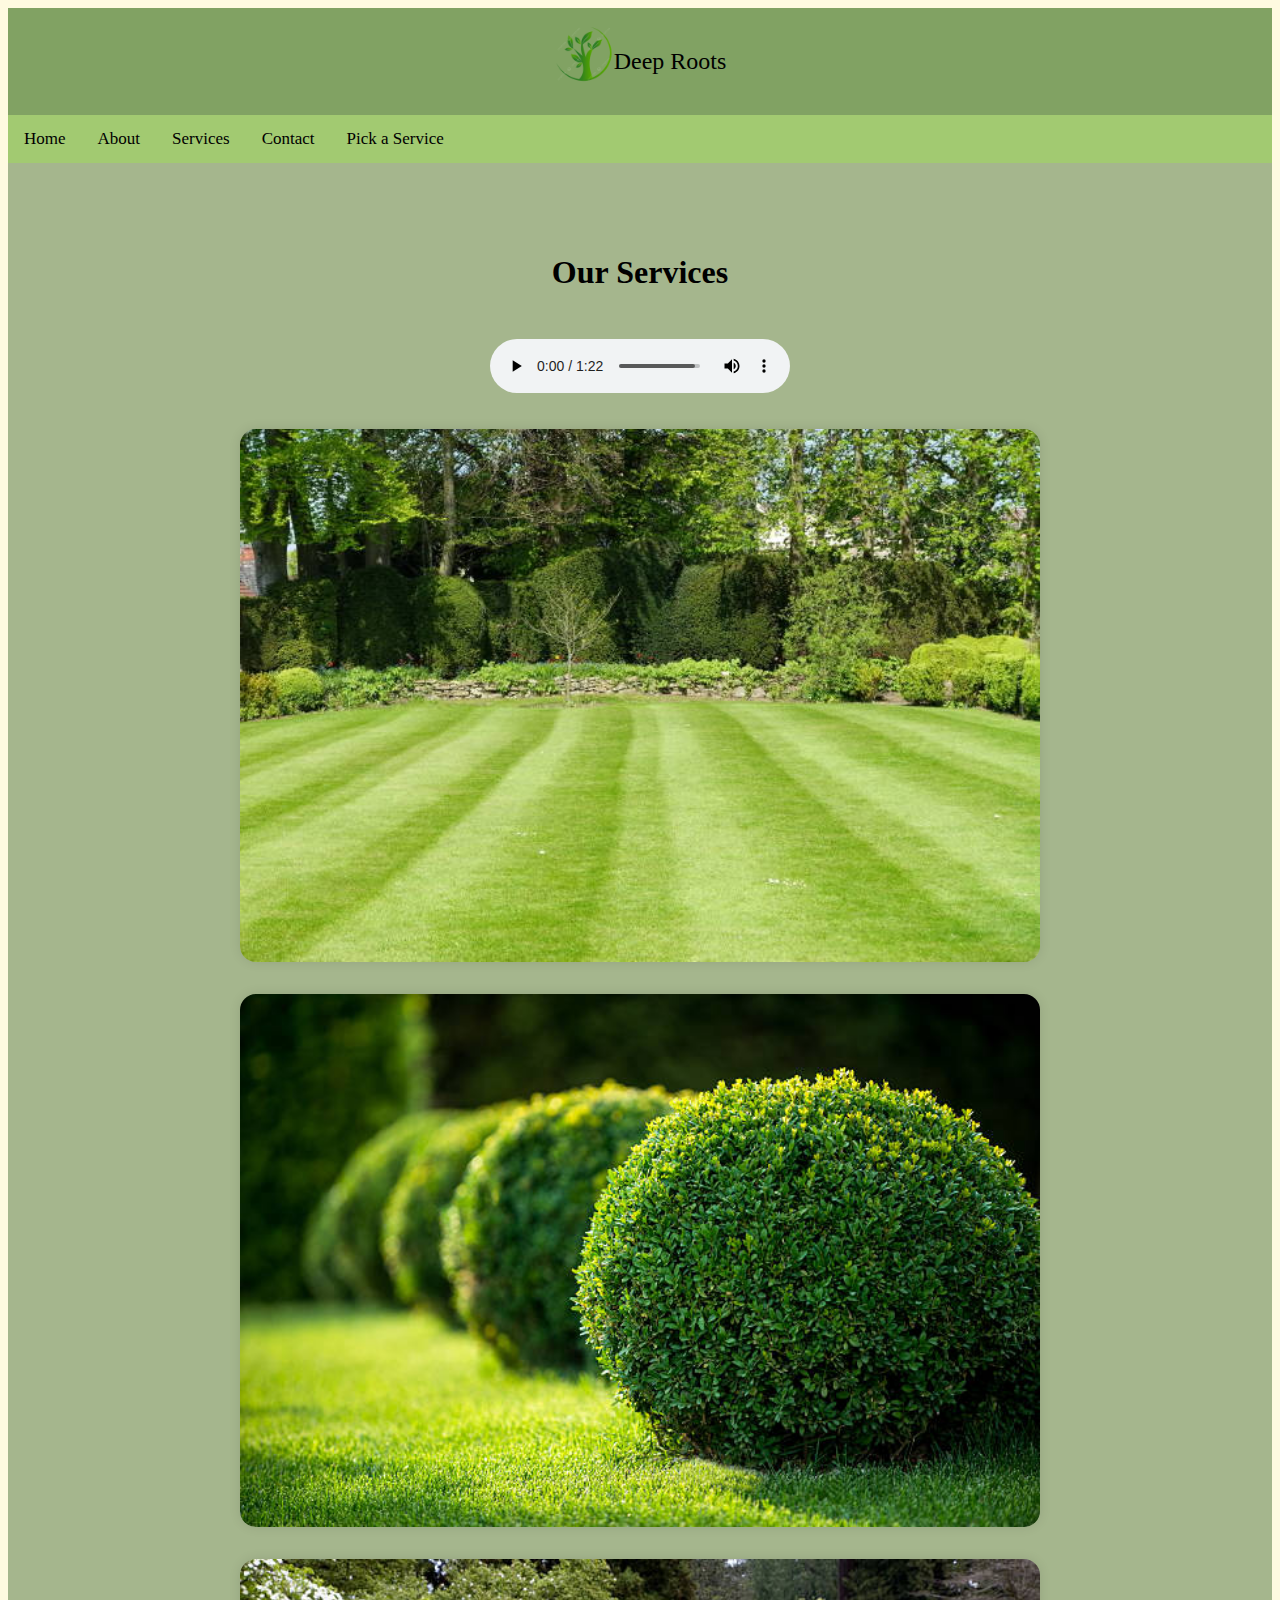
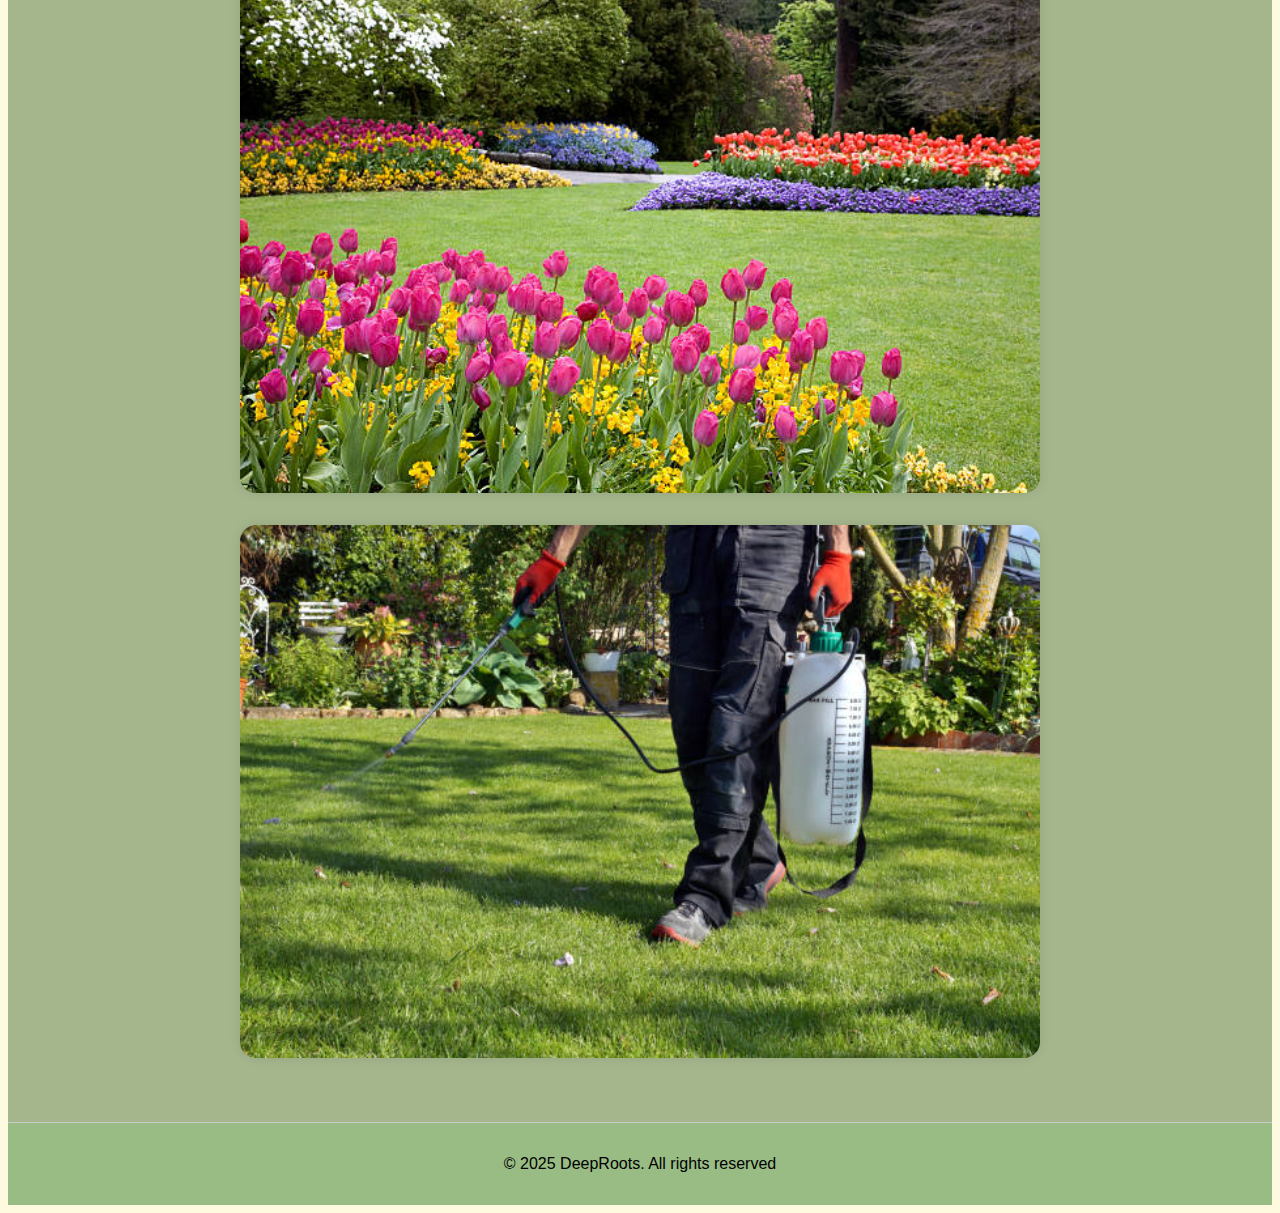
<file: index.html>
<!DOCTYPE html>
<html lang="en">
<head>
    <meta charset="UTF-8">
    <meta name="viewport" content="width=device-width, initial-scale=1.0">
    <title>DeepRoots/Services</title>
    <link rel="stylesheet" href="services.css">
</head>
<body>
    <div class="header">
        <img src="img/treeLogo.png" alt="Tree Logo" class="logo">
        <p>Deep Roots</p>
    </div>
    <!-- Navigation Bar -->
    <div class="topnav">
        <a href="https://gaunt502.github.io/Deep-Roots/">Home</a>
        <a href="https://gaunt502.github.io/Deep-Roots-About/">About</a>
        <!-- Dropdown Menu-->
        <div class="dropdown">
           <a href="https://gaunt502.github.io/Deep-Roots-Services/" class="dropbtn">
                Services
           </a>
            <div class="dropdown-content">
                <a href="#service1">Lawn Mowing</a>
                <a href="#service2">Hedges</a>
                <a href="#service3">Floral</a>
                <a href="#service4">Weed Control</a>
            </div>
        </div>
        <a href="https://gaunt502.github.io/Deep-Roots-Contact/">Contact</a>
        <a href="https://gaunt502.github.io/Deep-Roots-pick/">Pick a Service</a>
    </div>
        <main>
            <!-- The Services -->
            <section class="services">
                <h2>Our Services</h2>
                <!-- Background Music -->
                <audio id="bg-music" autoplay loop controls>
                    <source src="audio/lazy-sunday-hybridas-main-version-38210-01-22.mp3" type="audio/mpeg">
                    Your browser does not support the audio element.
                </audio>
                <div class="services-grid">
                    <div class="service-box">
                    </div>
                    <div class="service-box">
                        <img src="img/Lawnmowing.jpg" alt="Lawnmowing">
                        <div class="service-text">
                            <h3>Lawnmowing</h3>
                            <p>We offer professional lawn mowing services to keep your yard looking pristine.</p>
                        </div>
                    </div>
                    <div class="service-box">
                        <img src="img/Hedges.jpg" alt="Hedges">
                        <div class="service-text">
                            <h3>Hedges</h3>
                            <p>Our team specializes in hedge trimming and shaping for a polished look.</p>
                        </div>
                </div>
                    <div class="service-box">
                        <img src="img/Floral.jpg" alt="Floral">
                        <div class="service-text">
                            <h3>Floral</h3>
                            <p>We provide floral arrangements and planting services to beautify your space.</p>
                        </div>
                    </div>
                    <div class="service-box">
                        <img src="img/Weed Control.jpg" alt="Weed Control">
                        <div class="service-text">
                            <h3>Weed Control</h3>
                            <p>Our weed control services ensure a healthy and weed-free garden.</p>
                        </div>
                    </div>
            </section>
        </main>
        <!--Footer-->
    <footer class="copyright-footer">
        <p>&copy; 2025 DeepRoots. All rights reserved</p>
    </footer>
</body>
</html>
</file>
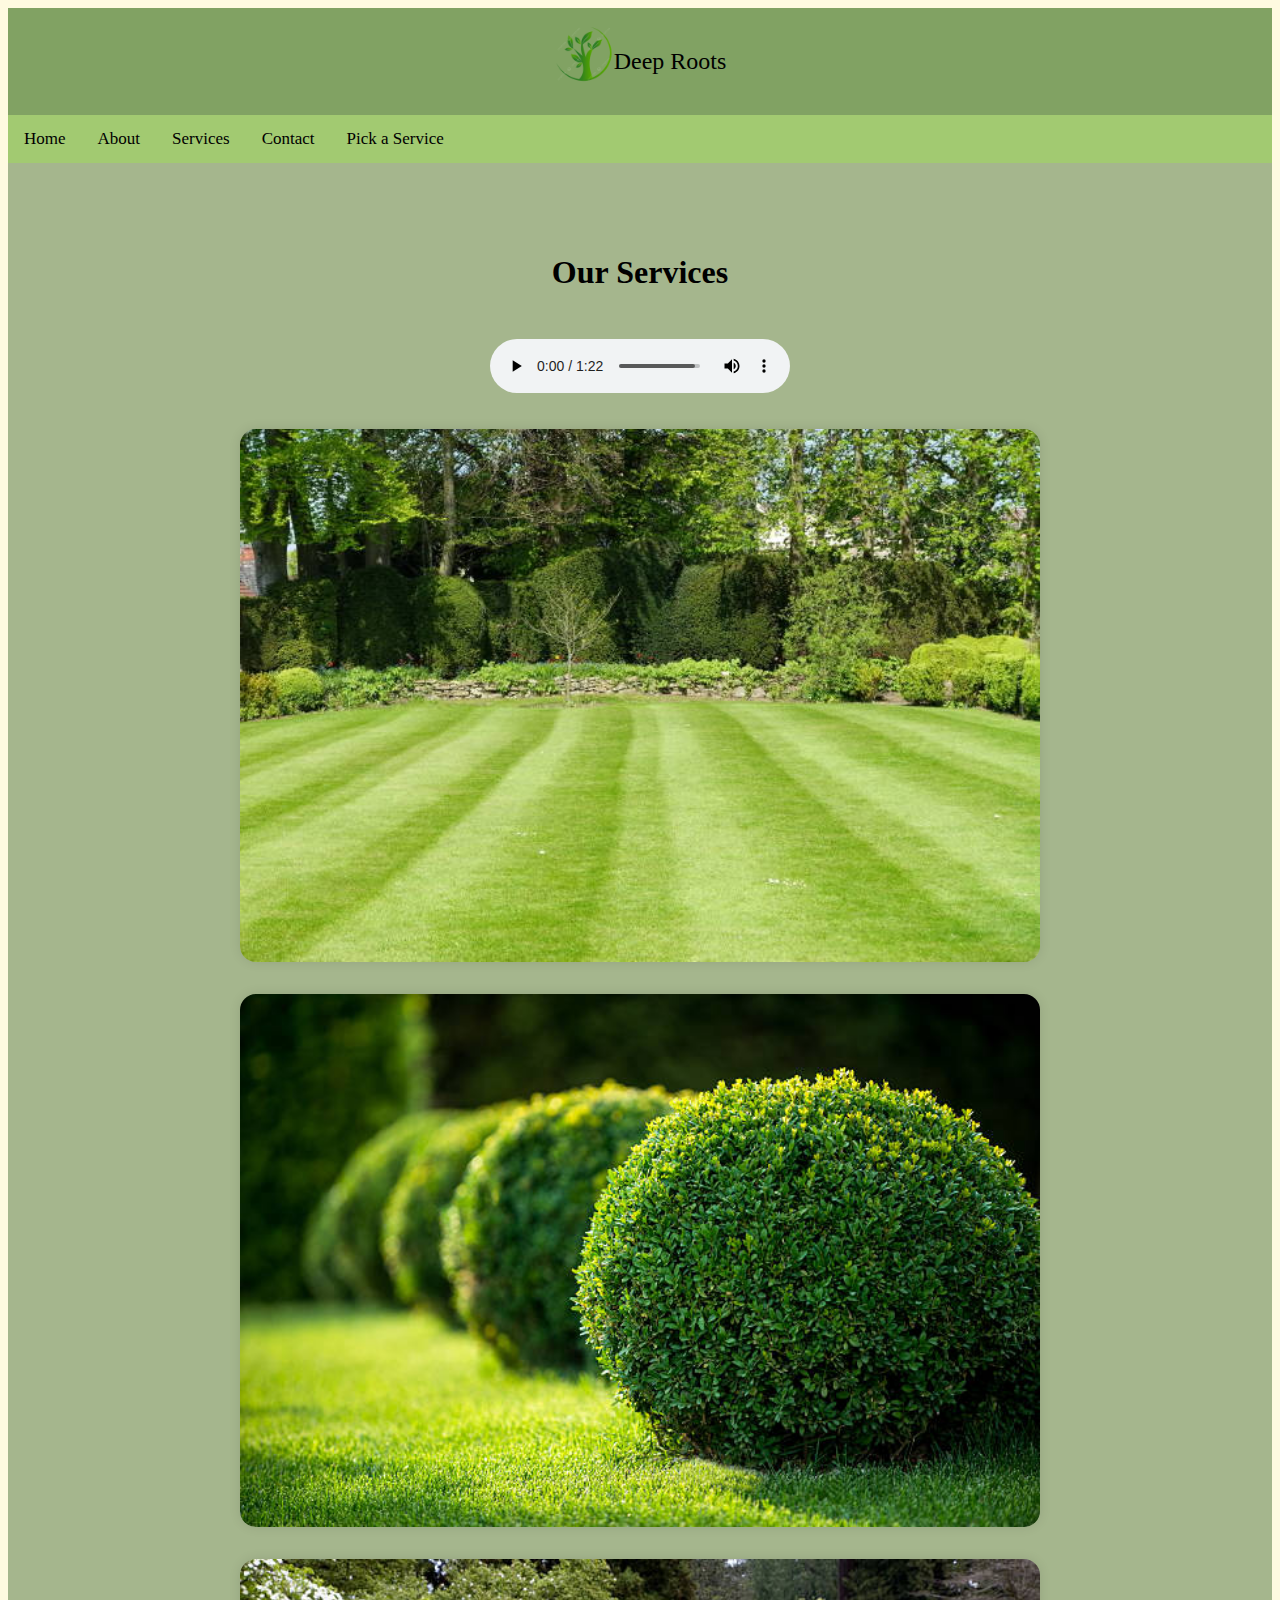
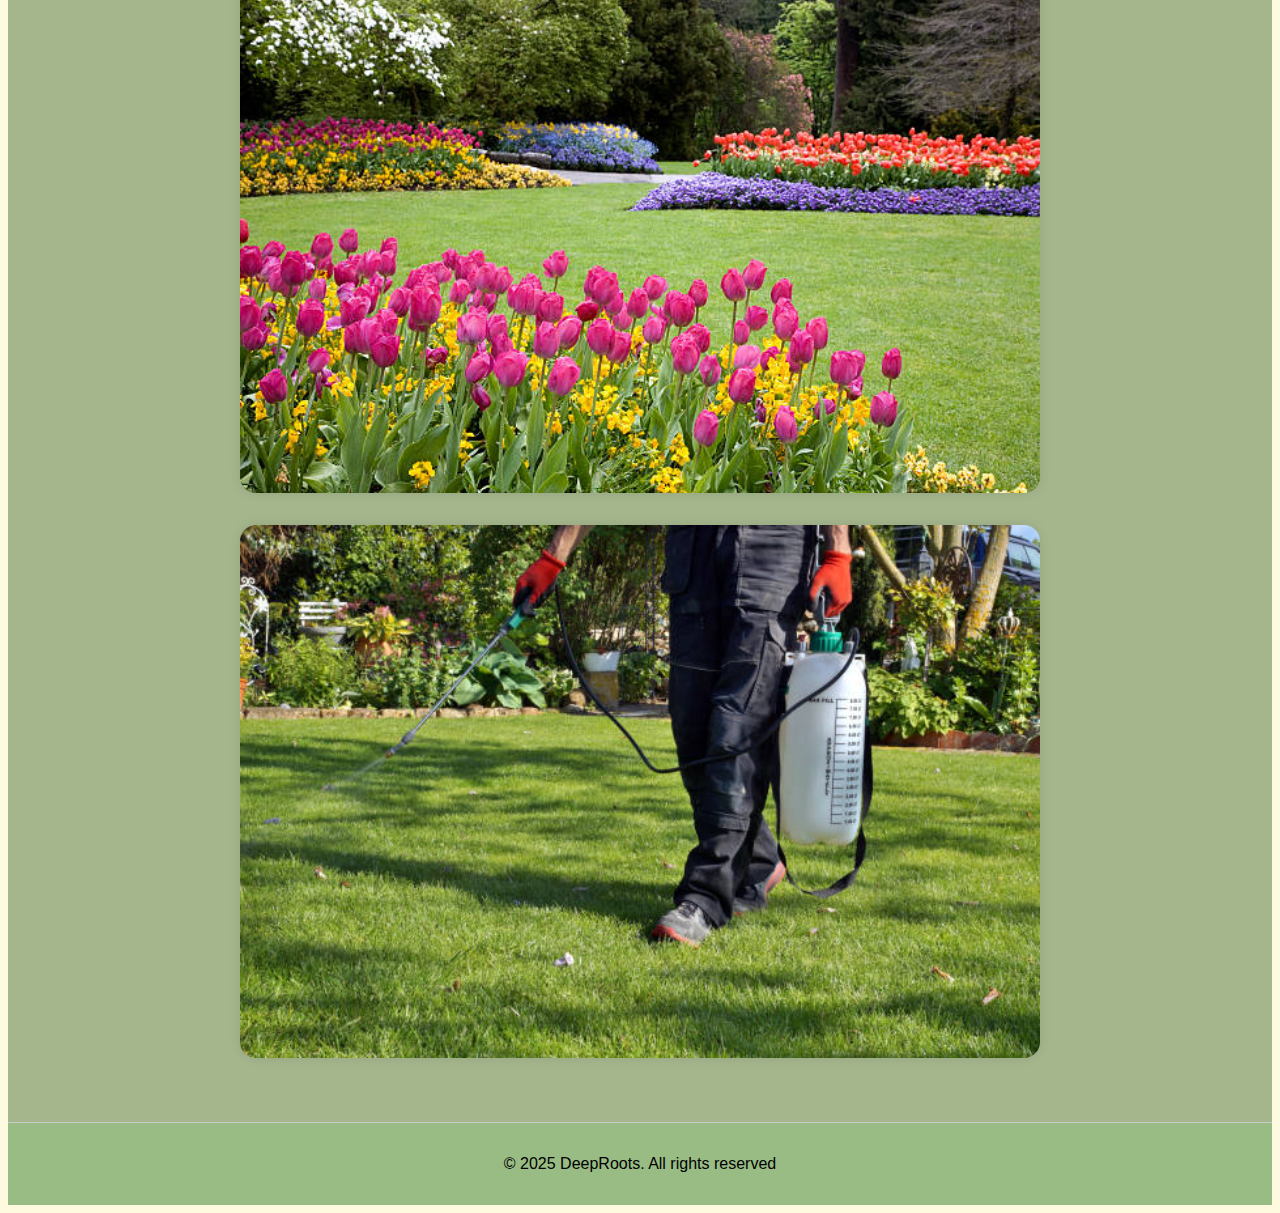
<file: services.html>
<!DOCTYPE html>
<html lang="en">
<head>
    <meta charset="UTF-8">
    <meta name="viewport" content="width=device-width, initial-scale=1.0">
    <title>DeepRoots/Services</title>
    <link rel="stylesheet" href="services.css">
</head>
<body>
    <div class="header">
        <img src="img/treeLogo.png" alt="Tree Logo" class="logo">
        <p>Deep Roots</p>
    </div>
    <!-- Navigation Bar -->
    <div class="topnav">
        <a href="#home">Home</a>
        <a href="#about">About</a>
        <!-- Dropdown Menu-->
        <div class="dropdown">
            <button class="dropbtn">Services</button>
            <div class="dropdown-content">
                <a href="#service1">Lawn Mowing</a>
                <a href="#service2">Hedges</a>
                <a href="#service3">Floral</a>
                <a href="#service4">Weed Control</a>
            </div>
        </div>
        <a href="#contact">Contact</a>
        <a href="#pick">Pick a Service</a>
    </div>
        <main>
            <!-- The Services -->
            <section class="services">
                <h2>Our Services</h2>
                <!-- Background Music -->
                <audio id="bg-music" autoplay loop controls>
                    <source src="audio/lazy-sunday-hybridas-main-version-38210-01-22.mp3" type="audio/mpeg">
                    Your browser does not support the audio element.
                </audio>
                <div class="services-grid">
                    <div class="service-box">
                    </div>
                    <div class="service-box">
                        <img src="img/Lawnmowing.jpg" alt="Lawnmowing">
                        <div class="service-text">
                            <h3>Lawnmowing</h3>
                            <p>We offer professional lawn mowing services to keep your yard looking pristine.</p>
                        </div>
                    </div>
                    <div class="service-box">
                        <img src="img/Hedges.jpg" alt="Hedges">
                        <div class="service-text">
                            <h3>Hedges</h3>
                            <p>Our team specializes in hedge trimming and shaping for a polished look.</p>
                        </div>
                </div>
                    <div class="service-box">
                        <img src="img/Floral.jpg" alt="Floral">
                        <div class="service-text">
                            <h3>Floral</h3>
                            <p>We provide floral arrangements and planting services to beautify your space.</p>
                        </div>
                    </div>
                    <div class="service-box">
                        <img src="img/Weed Control.jpg" alt="Weed Control">
                        <div class="service-text">
                            <h3>Weed Control</h3>
                            <p>Our weed control services ensure a healthy and weed-free garden.</p>
                        </div>
                    </div>
            </section>
        </main>
        <!--Footer-->
    <footer class="copyright-footer">
        <p>&copy; 2025 DeepRoots. All rights reserved</p>
    </footer>
</body>
</html>
</file>
<file: services.css>
/*Body edits*/
body{
    background-color: #FEFAE0;
}
/*The Header code for the site*/
.header{
    padding: 1rem;
    background-color:#81A263;
    display: flex;
    justify-content: center
}

.logo{
    height: 60px;
    width:auto;
    max-width: 100%;
}

.header p{
    font-family:'Yellowtail', cursive;
    font-size: 1.5rem;
}

/*The navigational bar*/
.topnav{
    background-color: #A2CA71;
    overflow: hidden;
}

.topnav a {
    float: left;
    display: block;
    color: #000;
    text-align: center;
    padding: 14px 16px;
    text-decoration: none;
    font-size: 17px;
    font-family: 'Yellowtail', cursive;
}

/*Dropdwon menu*/
.topnav .dropdown {
    float: left;
    overflow: hidden;
}

/*Dropdown Button*/
.dropdown .dropbtn {
    font-size: 17px;    
    border: none;
    outline: none;
    color: #000;
    padding: 14px 16px;
    background-color: inherit;
    font-family: 'Yellowtail', cursive;
    margin: 0;
}

/*Dropdown content*/
.dropdown-content {
    display: none;
    position: absolute;
    background-color: #f9f9f9;
    min-width: 160px;
    box-shadow: 0px 8px 16px 0px rgba(0,0,0,0.2);
    z-index: 1;
}

/*Links inside the dropdown*/
.dropdown-content a {
    float: none;
    color: black;
    padding: 12px 16px;
    text-decoration: none;
    text-align: left;
    font-family: 'Yellowtail', cursive;
}

/*Hover effect for dropdown links*/
.dropdown-content a:hover {
    background-color: #ddd;
}

/*Show the dropdown menu on hover*/
.dropdown:hover .dropdown-content {
    display: block;
}

/*Services*/
.services{
    padding: 4rem 2rem;
    background: #A5B68D;
    text-align: center;
}
.services h2{
    font-size: 2rem;
    margin-bottom: 3rem;
    font-family: "Playfair Display", serif;
}
.services-grid{
    display: flex;
    flex-direction: column;
    gap: 2rem;
    align-items: center;
}
.service-box{
    position: relative;
    overflow: hidden;
    border-radius: 1rem;
    box-shadow: 0 0 12px rgba(0, 0, 0, 0.1);
    width: 100%;
    max-width: 800px;
}
.service-box img{
    width: 100%;
    height: auto;
    display: block;
    transition: transform 0.5s ease;
}
.service-text{
    position: absolute;
    top: 0;
    left: 0;
    width: 100%;
    height: 100%;
    background: rgba(10, 10, 10, 0.7);
    color: white;
    display: flex;
    flex-direction: column;
    align-items: center;
    justify-content: center;
    opacity: 0;
    transform: translateY(20px);
    transition: opacity 0.4s ease, transform 0.4s ease;
    text-align: center;
    padding: 1rem;
}
.service-box:hover .service-text{
    opacity: 1;
    transform: translateY(0);
}
.service-box:hover img{
    transform: scale(1.05);
}

/*Music*/
#musictoggle{
    background: #41644A;
    color: white;
    border: none;
    padding: 0.5rem 1rem;
    margin-bottom: 1rem;
    border-radius: 1rem;
    cursor: pointer;
    font-size: 1rem;
    transition: all 0.3s ease;
}
#music-toggle:hover{
    background: #246;
}
/*Footer*/
.copyright-footer{
    background-color:#99BC85;
    color: black;
    text-align: center;
    padding: 1rem 0;
    font-family: "Inter", sans-serif;
    border-top: 1px solid #ccc;
}
</file>
